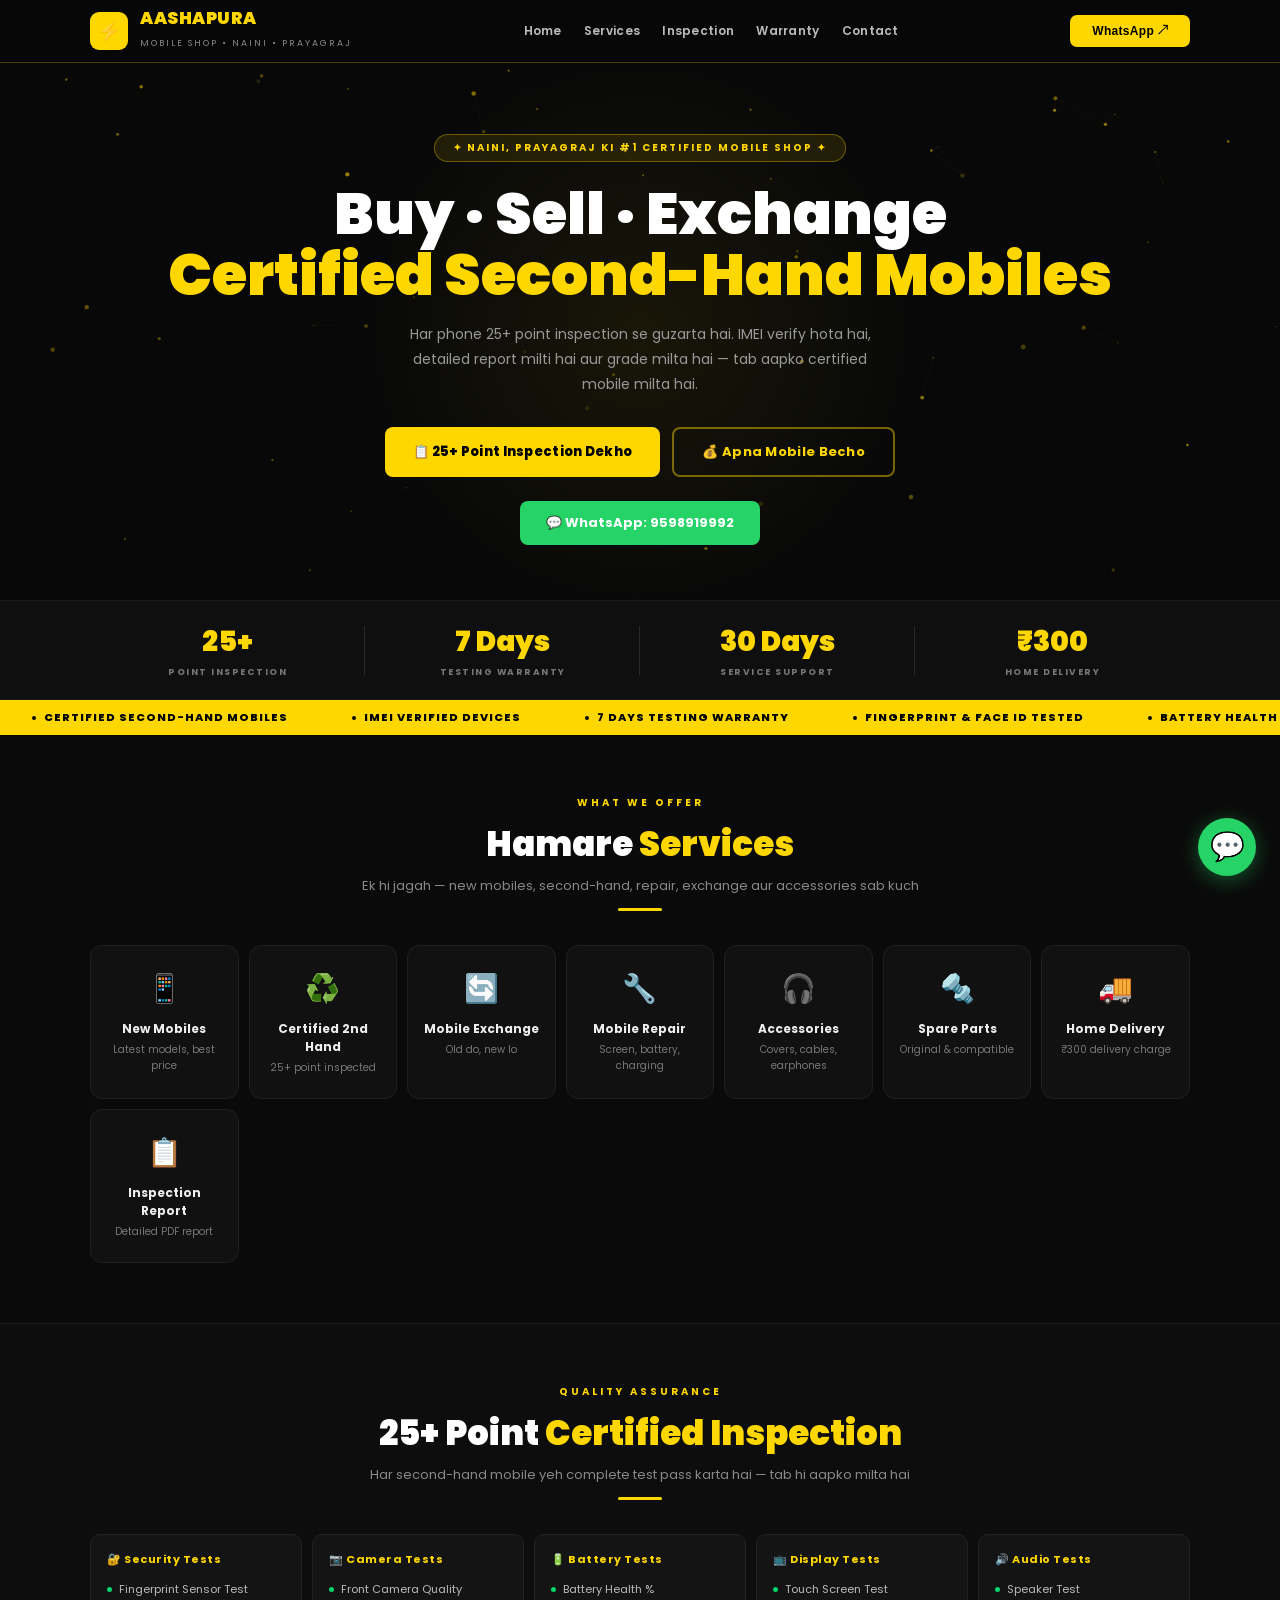
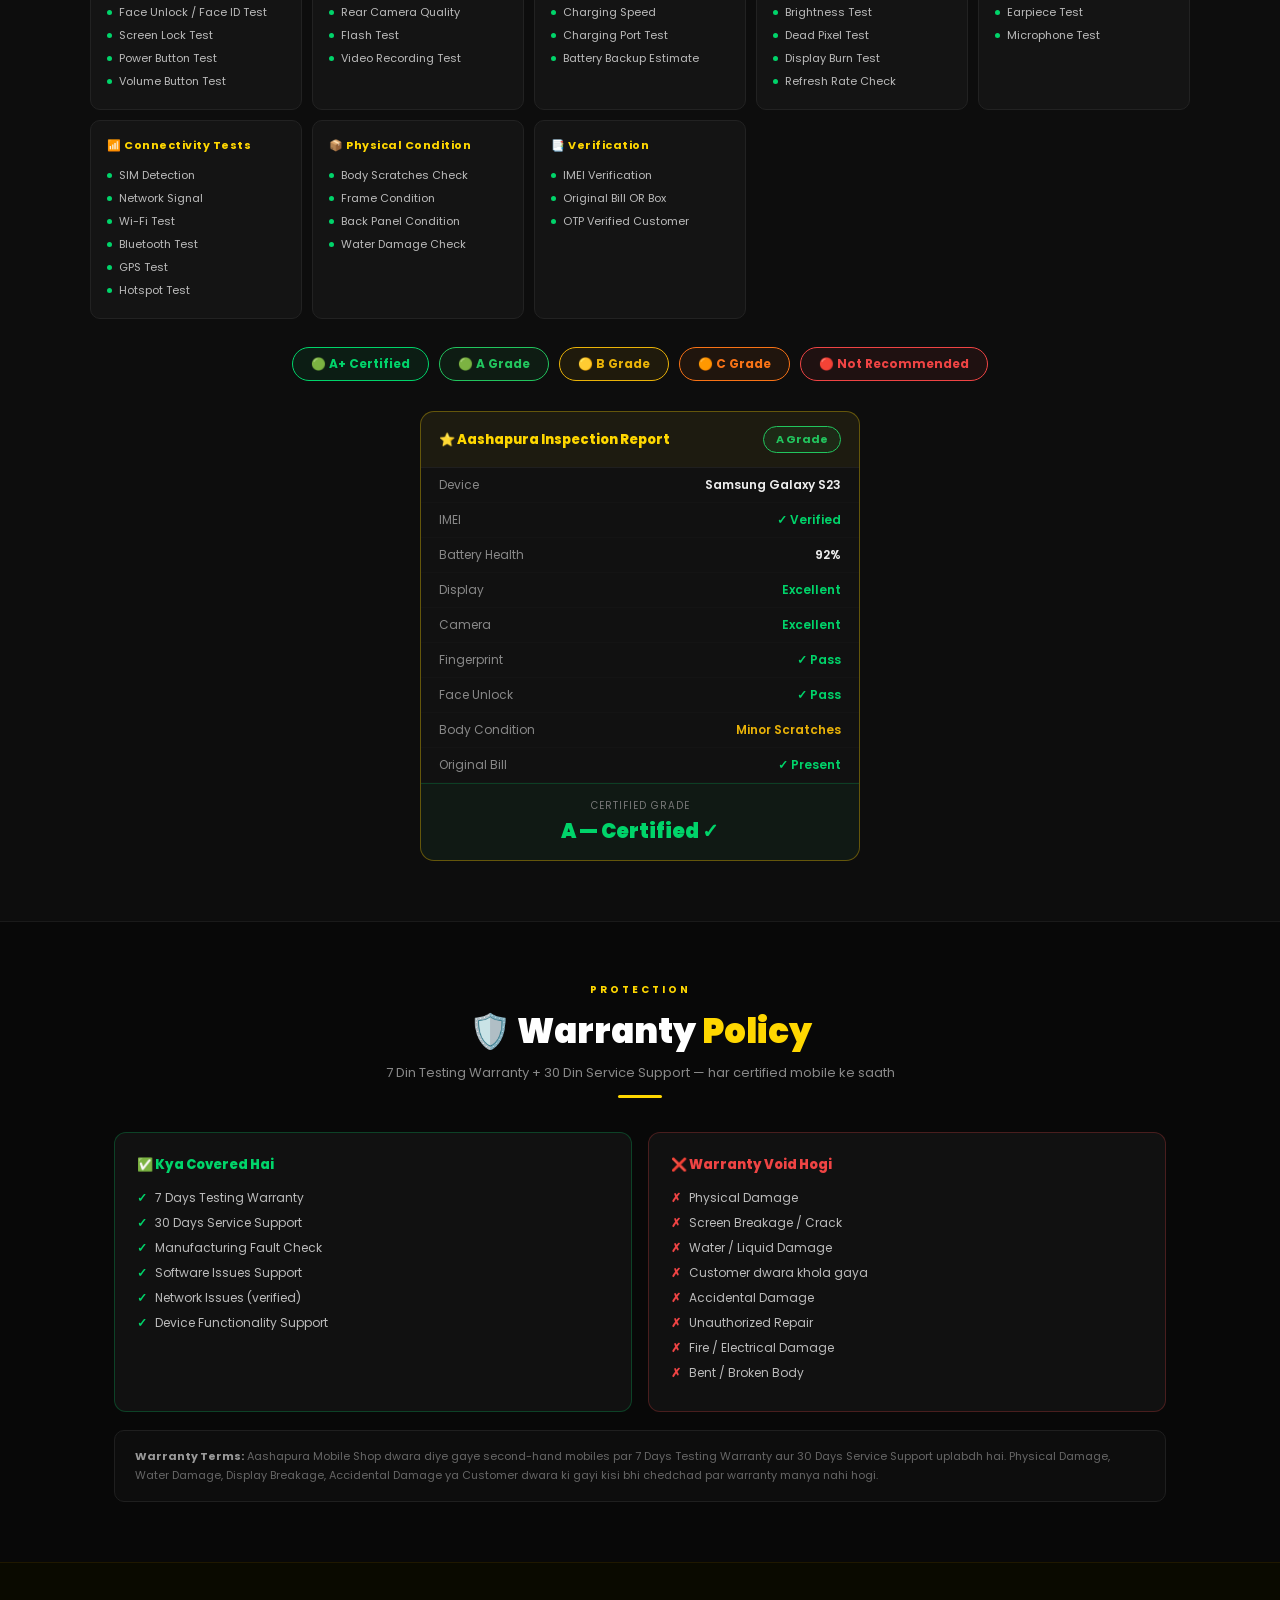
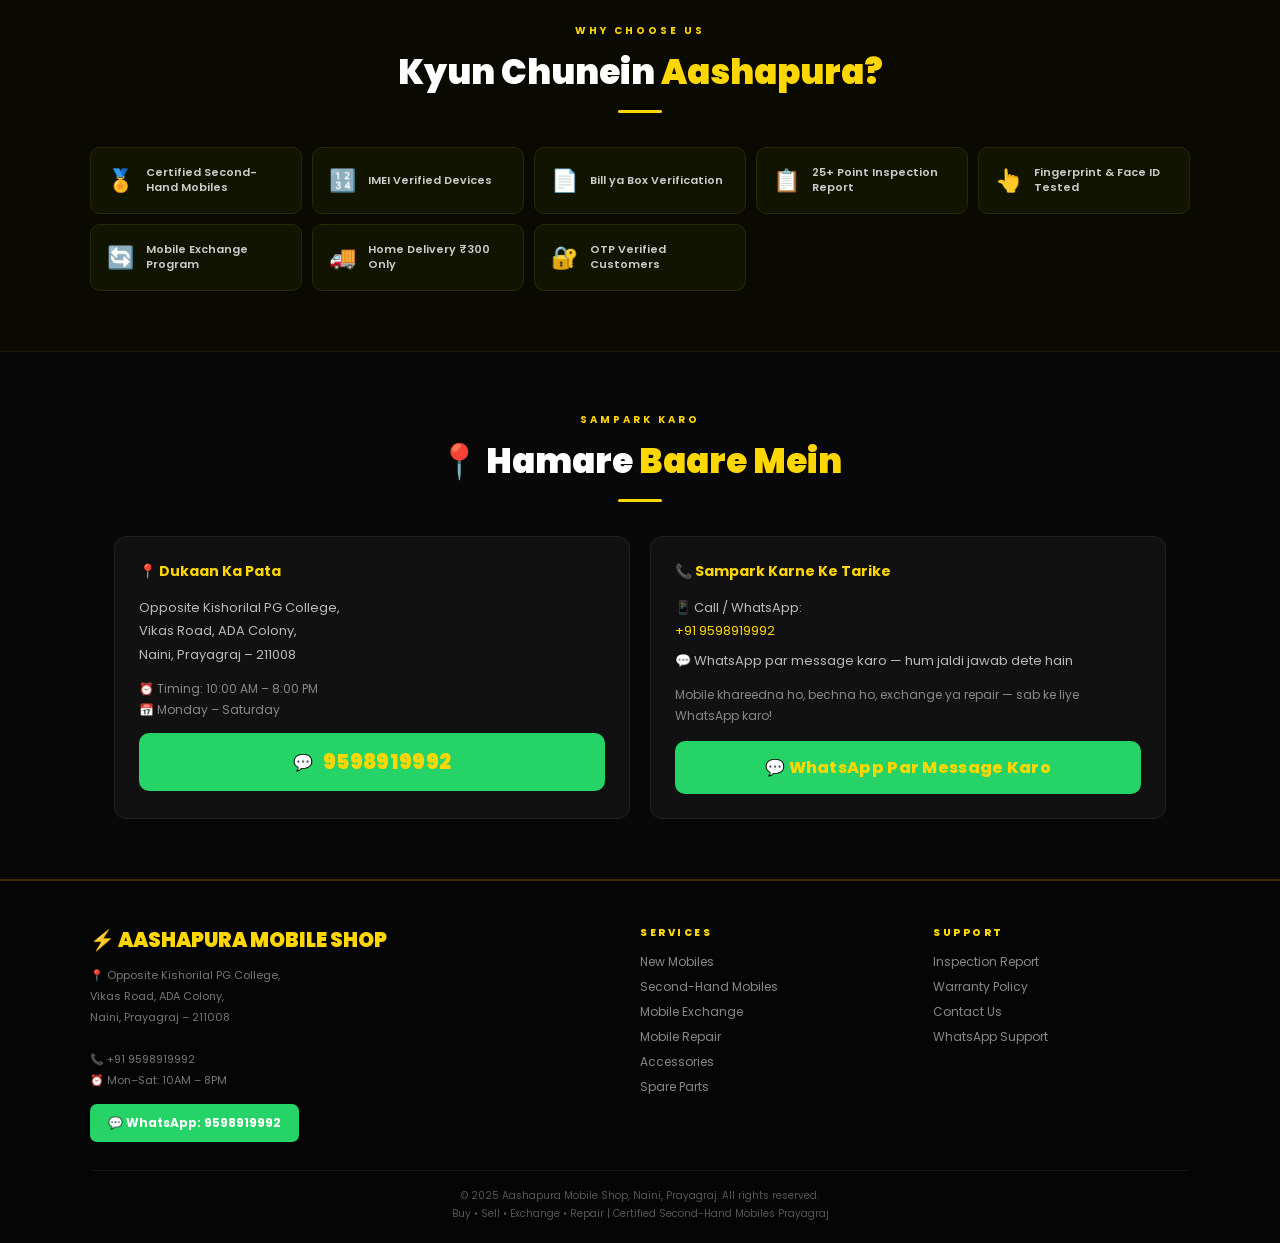
<file: index.html>
<!DOCTYPE html>
<html lang="hi">
<head>
<meta charset="UTF-8">
<meta name="viewport" content="width=device-width, initial-scale=1.0">
<meta name="description" content="Aashapura Mobile Shop - Prayagraj ki #1 Certified Second-Hand Mobile Shop. IMEI Verified, 25+ Point Inspection, 7 Days Warranty. Buy, Sell, Exchange, Repair.">
<meta name="keywords" content="second hand mobile Prayagraj, certified mobile Naini, mobile exchange Prayagraj, mobile repair Naini, Aashapura mobile shop">
<title>Aashapura Mobile Shop | Certified Second-Hand Mobiles | Naini, Prayagraj</title>
<link rel="preconnect" href="https://fonts.googleapis.com">
<link href="https://fonts.googleapis.com/css2?family=Poppins:wght@300;400;600;700;900&display=swap" rel="stylesheet">
<style>
*{margin:0;padding:0;box-sizing:border-box;}
html{scroll-behavior:smooth;}
body{font-family:'Poppins',sans-serif;background:#080808;color:#fff;overflow-x:hidden;}
:root{
  --y:#FFD700;
  --y2:#FFA500;
  --dark:#080808;
  --dark2:#111;
  --dark3:#1a1a1a;
  --green:#00d46a;
  --wa:#25D366;
}

/* ===== NAVBAR ===== */
nav{
  background:rgba(8,8,8,0.97);
  border-bottom:1px solid rgba(255,215,0,0.25);
  padding:0 24px;
  position:sticky;
  top:0;
  z-index:1000;
  backdrop-filter:blur(12px);
  -webkit-backdrop-filter:blur(12px);
}
.nav-inner{
  max-width:1100px;
  margin:0 auto;
  display:flex;
  align-items:center;
  justify-content:space-between;
  height:62px;
}
.logo{display:flex;align-items:center;gap:12px;text-decoration:none;}
.logo-icon{
  width:38px;height:38px;
  background:var(--y);
  border-radius:9px;
  display:flex;align-items:center;justify-content:center;
  font-size:20px;
  animation:logoPulse 2.5s ease-in-out infinite;
  flex-shrink:0;
}
@keyframes logoPulse{0%,100%{transform:scale(1);}50%{transform:scale(1.07);}}
.logo-text{font-size:17px;font-weight:900;color:var(--y);letter-spacing:.5px;line-height:1.1;}
.logo-sub{font-size:9px;color:#888;letter-spacing:2px;font-weight:400;}
.nav-links{display:flex;gap:22px;}
.nav-links a{
  color:#bbb;text-decoration:none;
  font-size:12px;font-weight:600;
  transition:color .2s;letter-spacing:.3px;
}
.nav-links a:hover{color:var(--y);}
.nav-cta{
  background:var(--y);color:#000;
  border:none;padding:9px 22px;
  border-radius:7px;font-weight:800;
  font-size:12px;cursor:pointer;
  letter-spacing:.3px;
  transition:transform .15s,box-shadow .15s;
}
.nav-cta:hover{transform:scale(1.05);box-shadow:0 4px 16px rgba(255,215,0,0.3);}
.hamburger{display:none;flex-direction:column;gap:5px;cursor:pointer;padding:4px;}
.hamburger span{width:22px;height:2px;background:var(--y);border-radius:2px;transition:.3s;}
.mobile-menu{
  display:none;
  background:#111;
  border-top:1px solid #222;
  padding:16px 24px;
}
.mobile-menu a{
  display:block;color:#ccc;text-decoration:none;
  font-size:14px;font-weight:600;padding:10px 0;
  border-bottom:1px solid #1f1f1f;
  transition:color .2s;
}
.mobile-menu a:hover{color:var(--y);}
.mobile-menu.open{display:block;}

/* ===== HERO ===== */
.hero{
  position:relative;
  background:#080808;
  padding:70px 24px 55px;
  text-align:center;
  overflow:hidden;
  min-height:520px;
  display:flex;flex-direction:column;
  align-items:center;justify-content:center;
}
#particles-canvas{
  position:absolute;top:0;left:0;
  width:100%;height:100%;
  pointer-events:none;z-index:0;
}
.hero-glow{
  position:absolute;top:50%;left:50%;
  transform:translate(-50%,-50%);
  width:600px;height:600px;
  background:radial-gradient(circle,rgba(255,215,0,0.07) 0%,transparent 65%);
  pointer-events:none;
  animation:glowPulse 3s ease-in-out infinite;
}
@keyframes glowPulse{
  0%,100%{opacity:.5;transform:translate(-50%,-50%) scale(1);}
  50%{opacity:1;transform:translate(-50%,-50%) scale(1.12);}
}
.hero-content{position:relative;z-index:2;}
.hero-badge{
  display:inline-flex;align-items:center;gap:6px;
  background:rgba(255,215,0,0.1);
  border:1px solid rgba(255,215,0,0.35);
  color:var(--y);font-size:10px;font-weight:700;
  padding:5px 18px;border-radius:20px;
  letter-spacing:2px;margin-bottom:22px;
  animation:fadeDown .7s ease both;
}
@keyframes fadeDown{from{opacity:0;transform:translateY(-14px);}to{opacity:1;transform:translateY(0);}}
.hero h1{
  font-size:clamp(28px,6vw,58px);
  font-weight:900;line-height:1.05;
  margin-bottom:16px;
  animation:fadeUp .7s .1s ease both;
}
.hero h1 .highlight{
  color:var(--y);
  animation:shimmer 3s ease-in-out infinite;
}
@keyframes shimmer{
  0%,100%{text-shadow:0 0 20px rgba(255,215,0,0.2);}
  50%{text-shadow:0 0 50px rgba(255,215,0,0.6),0 0 100px rgba(255,215,0,0.15);}
}
@keyframes fadeUp{from{opacity:0;transform:translateY(18px);}to{opacity:1;transform:translateY(0);}}
.hero p{
  font-size:14px;color:#999;
  max-width:500px;margin:0 auto 30px;
  line-height:1.8;
  animation:fadeUp .7s .2s ease both;
}
.hero-btns{
  display:flex;gap:12px;justify-content:center;
  flex-wrap:wrap;margin-bottom:24px;
  animation:fadeUp .7s .3s ease both;
}
.btn-gold{
  background:var(--y);color:#000;
  padding:13px 28px;border-radius:8px;
  font-weight:800;font-size:13px;border:none;
  cursor:pointer;letter-spacing:.3px;
  transition:all .2s;text-decoration:none;
  display:inline-flex;align-items:center;gap:8px;
}
.btn-gold:hover{transform:translateY(-3px);box-shadow:0 10px 28px rgba(255,215,0,0.28);}
.btn-ghost{
  background:transparent;color:var(--y);
  padding:13px 28px;border-radius:8px;
  font-weight:700;font-size:13px;
  border:2px solid rgba(255,215,0,0.45);
  cursor:pointer;letter-spacing:.3px;
  transition:all .2s;text-decoration:none;
  display:inline-flex;align-items:center;gap:8px;
}
.btn-ghost:hover{border-color:var(--y);background:rgba(255,215,0,0.06);}
.wa-btn{
  display:inline-flex;align-items:center;gap:9px;
  background:var(--wa);color:#fff;
  padding:12px 26px;border-radius:8px;
  font-weight:700;font-size:13px;
  text-decoration:none;
  transition:all .2s;
  animation:fadeUp .7s .4s ease both;
}
.wa-btn:hover{transform:translateY(-2px);box-shadow:0 8px 24px rgba(37,211,102,0.3);}

/* ===== STATS BAR ===== */
.stats-bar{
  background:#0f0f0f;
  border-top:1px solid #1a1a1a;
  border-bottom:1px solid #1a1a1a;
  padding:0 24px;
}
.stats-inner{
  max-width:1100px;margin:0 auto;
  display:flex;justify-content:space-around;
  flex-wrap:wrap;
}
.stat-item{
  padding:20px 16px;text-align:center;
  position:relative;flex:1;min-width:100px;
}
.stat-item:not(:last-child)::after{
  content:'';position:absolute;right:0;top:25%;
  height:50%;width:1px;background:#2a2a2a;
}
.stat-num{
  font-size:28px;font-weight:900;
  color:var(--y);display:block;
}
.stat-label{
  font-size:9px;color:#777;
  letter-spacing:1.5px;font-weight:700;
  margin-top:3px;
}

/* ===== TICKER ===== */
.ticker{
  background:var(--y);padding:9px 0;
  overflow:hidden;
}
.ticker-track{
  display:flex;
  animation:tick 25s linear infinite;
  white-space:nowrap;
}
@keyframes tick{from{transform:translateX(0);}to{transform:translateX(-50%);}}
.tick-item{
  font-size:11px;font-weight:800;color:#000;
  padding:0 32px;letter-spacing:1px;
  display:inline-flex;align-items:center;gap:8px;
}
.tick-dot{width:4px;height:4px;background:#000;border-radius:50%;display:inline-block;}

/* ===== SECTION COMMON ===== */
.section{padding:60px 24px;max-width:1100px;margin:0 auto;}
.sec-eyebrow{
  font-size:10px;font-weight:700;
  color:var(--y);letter-spacing:3px;
  text-align:center;margin-bottom:8px;
}
.sec-title{
  font-size:clamp(22px,3.5vw,34px);
  font-weight:900;text-align:center;margin-bottom:6px;
}
.sec-title span{color:var(--y);}
.sec-sub{font-size:13px;color:#888;text-align:center;margin-bottom:0;}
.gold-line{width:44px;height:3px;background:var(--y);margin:12px auto 34px;border-radius:2px;}

/* ===== SERVICES ===== */
.services-section{padding:60px 24px;background:#0a0a0a;}
.services-inner{max-width:1100px;margin:0 auto;}
.services-grid{
  display:grid;
  grid-template-columns:repeat(auto-fit,minmax(130px,1fr));
  gap:10px;
}
.svc{
  background:#111;border:1px solid #1f1f1f;
  border-radius:12px;padding:22px 14px;
  text-align:center;cursor:pointer;
  transition:all .25s;position:relative;overflow:hidden;
}
.svc::before{
  content:'';position:absolute;
  top:-50%;left:-50%;width:200%;height:200%;
  background:radial-gradient(circle,rgba(255,215,0,0.05) 0%,transparent 50%);
  opacity:0;transition:opacity .3s;
}
.svc:hover::before{opacity:1;}
.svc:hover{border-color:rgba(255,215,0,0.45);transform:translateY(-4px);}
.svc-icon{font-size:28px;margin-bottom:10px;display:block;}
.svc h3{font-size:12px;font-weight:700;color:#eee;margin-bottom:4px;}
.svc p{font-size:10px;color:#777;}

/* ===== INSPECTION ===== */
.inspect-section{
  background:#0d0d0d;
  border-top:1px solid #1a1a1a;
  border-bottom:1px solid #1a1a1a;
  padding:60px 24px;
}
.inspect-inner{max-width:1100px;margin:0 auto;}
.checks-grid{
  display:grid;
  grid-template-columns:repeat(auto-fit,minmax(210px,1fr));
  gap:10px;margin-top:30px;
}
.check-cat{
  background:#141414;border:1px solid #222;
  border-radius:10px;padding:16px;
  transition:border-color .2s;
}
.check-cat:hover{border-color:rgba(255,215,0,0.3);}
.cat-title{
  font-size:11px;font-weight:700;color:var(--y);
  letter-spacing:.5px;margin-bottom:10px;
  display:flex;align-items:center;gap:6px;
}
.ci{
  display:flex;align-items:center;gap:7px;
  font-size:11px;color:#bbb;padding:3px 0;
}
.ci-dot{width:5px;height:5px;border-radius:50%;background:var(--green);flex-shrink:0;}

/* GRADES */
.grades-row{
  display:flex;gap:10px;justify-content:center;
  flex-wrap:wrap;margin-top:28px;
}
.grade-pill{
  padding:7px 18px;border-radius:20px;
  font-size:12px;font-weight:700;border:1px solid;
  cursor:default;transition:transform .2s;
}
.grade-pill:hover{transform:scale(1.08);}
.gAP{color:#00d46a;border-color:#00d46a;background:rgba(0,212,106,.08);}
.gA{color:#22c55e;border-color:#22c55e;background:rgba(34,197,94,.08);}
.gB{color:#eab308;border-color:#eab308;background:rgba(234,179,8,.08);}
.gC{color:#f97316;border-color:#f97316;background:rgba(249,115,22,.08);}
.gNR{color:#ef4444;border-color:#ef4444;background:rgba(239,68,68,.08);}

/* SAMPLE REPORT */
.report-wrap{max-width:440px;margin:30px auto 0;}
.report-card{
  background:#111;
  border:1px solid rgba(255,215,0,0.35);
  border-radius:14px;overflow:hidden;
}
.report-head{
  background:rgba(255,215,0,0.05);
  padding:14px 18px;
  display:flex;justify-content:space-between;align-items:center;
  border-bottom:1px solid #1f1f1f;
}
.report-head-title{font-size:13px;font-weight:800;color:var(--y);}
.rpt-row{
  display:flex;justify-content:space-between;
  padding:8px 18px;border-bottom:1px solid #141414;font-size:12px;
}
.rk{color:#888;}
.rv{font-weight:600;color:#eee;}
.rv.pass{color:var(--green);}
.rv.warn{color:#eab308;}
.report-grade{
  text-align:center;padding:14px;
  background:rgba(0,212,106,0.04);
  border-top:1px solid rgba(0,212,106,0.2);
}
.report-grade-label{font-size:10px;color:#777;letter-spacing:1px;}
.report-grade-val{font-size:20px;font-weight:900;color:var(--green);margin-top:2px;}

/* ===== WARRANTY ===== */
.warranty-section{padding:60px 24px;max-width:1100px;margin:0 auto;}
.warranty-grid{display:grid;grid-template-columns:1fr 1fr;gap:16px;margin-top:26px;}
.wb{background:#111;border-radius:12px;padding:22px;}
.wb.incl{border:1px solid rgba(0,212,106,0.25);}
.wb.void{border:1px solid rgba(239,68,68,0.25);}
.wb-title{font-size:13px;font-weight:800;margin-bottom:14px;display:flex;align-items:center;gap:6px;}
.wb.incl .wb-title{color:var(--green);}
.wb.void .wb-title{color:#ef4444;}
.witem{font-size:12px;color:#bbb;margin:7px 0;display:flex;align-items:center;gap:8px;}
.wi{color:var(--green);font-weight:700;}
.wv{color:#ef4444;font-weight:700;}
.disclaimer-box{
  background:#0d0d0d;border:1px solid #1f1f1f;
  border-radius:10px;padding:16px 20px;margin-top:18px;
}
.disclaimer-box p{font-size:11px;color:#666;line-height:1.7;}
.disclaimer-box strong{color:#999;}

/* ===== USP STRIP ===== */
.usp-section{
  background:#0a0a00;
  border-top:1px solid #1f1800;
  border-bottom:1px solid #1f1800;
  padding:60px 24px;
}
.usp-inner{max-width:1100px;margin:0 auto;}
.usp-grid{
  display:grid;
  grid-template-columns:repeat(auto-fit,minmax(180px,1fr));
  gap:10px;margin-top:28px;
}
.usp-item{
  background:#111500;border:1px solid #2a2800;
  border-radius:10px;padding:16px;
  display:flex;align-items:center;gap:12px;
  transition:border-color .2s;
}
.usp-item:hover{border-color:rgba(255,215,0,0.3);}
.usp-ic{font-size:22px;flex-shrink:0;}
.usp-text{font-size:11px;font-weight:600;color:#ccc;line-height:1.4;}

/* ===== CONTACT SECTION ===== */
.contact-section{padding:60px 24px;max-width:1100px;margin:0 auto;}
.contact-grid{display:grid;grid-template-columns:1fr 1fr;gap:20px;margin-top:28px;}
.contact-card{
  background:#111;border:1px solid #1f1f1f;
  border-radius:12px;padding:24px;
}
.contact-card h3{font-size:14px;font-weight:700;color:var(--y);margin-bottom:14px;display:flex;align-items:center;gap:8px;}
.contact-card p{font-size:13px;color:#bbb;line-height:1.8;margin-bottom:6px;}
.contact-card a{color:var(--y);text-decoration:none;}
.contact-card a:hover{text-decoration:underline;}
.wa-big{
  display:flex;align-items:center;justify-content:center;gap:10px;
  background:var(--wa);color:#fff;
  padding:14px 28px;border-radius:10px;
  font-weight:800;font-size:16px;
  text-decoration:none;margin-top:12px;
  transition:all .2s;letter-spacing:.3px;
}
.wa-big:hover{transform:translateY(-2px);box-shadow:0 10px 28px rgba(37,211,102,0.3);}
.wa-number{font-size:20px;font-weight:900;}

/* ===== FOOTER ===== */
footer{
  background:#050505;
  border-top:2px solid rgba(255,215,0,0.2);
  padding:44px 24px 20px;
}
.foot-inner{max-width:1100px;margin:0 auto;}
.foot-grid{
  display:grid;
  grid-template-columns:2fr 1fr 1fr;
  gap:36px;margin-bottom:28px;
}
.foot-logo{font-size:20px;font-weight:900;color:var(--y);margin-bottom:10px;}
.foot-addr{font-size:11px;color:#777;line-height:1.9;}
.foot-wa{
  display:inline-flex;align-items:center;gap:8px;
  background:var(--wa);color:#fff;
  padding:10px 18px;border-radius:7px;
  font-weight:700;font-size:12px;
  text-decoration:none;margin-top:14px;
  transition:transform .2s;
}
.foot-wa:hover{transform:translateY(-2px);}
.foot-col h4{
  font-size:10px;font-weight:800;color:var(--y);
  letter-spacing:2.5px;margin-bottom:12px;
}
.foot-col a{
  display:block;font-size:12px;color:#888;
  text-decoration:none;margin-bottom:7px;
  transition:color .15s;
}
.foot-col a:hover{color:var(--y);}
.foot-bottom{
  border-top:1px solid #151515;padding-top:16px;
  text-align:center;font-size:10px;color:#555;
  line-height:1.8;
}

/* ===== SCROLL REVEAL ===== */
.reveal{opacity:0;transform:translateY(24px);transition:opacity .65s ease,transform .65s ease;}
.reveal.visible{opacity:1;transform:translateY(0);}

/* ===== WHATSAPP FLOATING BUTTON ===== */
.wa-floating{
  position:fixed;bottom:24px;right:24px;
  width:58px;height:58px;
  background:var(--wa);border-radius:50%;
  display:flex;align-items:center;justify-content:center;
  font-size:28px;text-decoration:none;
  z-index:999;
  box-shadow:0 4px 20px rgba(37,211,102,0.4);
  animation:waPulse 2s ease-in-out infinite;
  transition:transform .2s;
}
.wa-floating:hover{transform:scale(1.12);}
@keyframes waPulse{
  0%,100%{box-shadow:0 4px 20px rgba(37,211,102,0.4);}
  50%{box-shadow:0 4px 32px rgba(37,211,102,0.65);}
}

/* ===== RESPONSIVE ===== */
@media(max-width:768px){
  .nav-links{display:none;}
  .hamburger{display:flex;}
  .foot-grid{grid-template-columns:1fr;}
  .warranty-grid{grid-template-columns:1fr;}
  .contact-grid{grid-template-columns:1fr;}
  .stat-item:not(:last-child)::after{display:none;}
  .hero h1{font-size:32px;}
}
@media(max-width:480px){
  nav{padding:0 16px;}
  .hero{padding:50px 16px 40px;min-height:420px;}
  .hero h1{font-size:26px;}
  .hero-badge{font-size:9px;padding:4px 12px;}
  .hero-btns .btn-gold,.hero-btns .btn-ghost{padding:11px 18px;font-size:12px;}
  .stat-num{font-size:22px;}
  .section{padding:44px 16px;}
  .services-section,.inspect-section,.usp-section,.warranty-section,.contact-section{padding:44px 16px;}
  .wa-floating{width:52px;height:52px;font-size:24px;bottom:18px;right:18px;}
}
</style>
</head>
<body>

<!-- FLOATING WHATSAPP -->
<a class="wa-floating" href="https://wa.me/919598919992" target="_blank" rel="noopener" title="WhatsApp Par Sampark Karo">💬</a>

<!-- NAVBAR -->
<nav>
  <div class="nav-inner">
    <a class="logo" href="#">
      <div class="logo-icon">⚡</div>
      <div>
        <div class="logo-text">AASHAPURA</div>
        <span class="logo-sub">MOBILE SHOP • NAINI • PRAYAGRAJ</span>
      </div>
    </a>
    <div class="nav-links">
      <a href="#">Home</a>
      <a href="#services">Services</a>
      <a href="#inspection">Inspection</a>
      <a href="#warranty">Warranty</a>
      <a href="#contact">Contact</a>
    </div>
    <button class="nav-cta" onclick="window.open('https://wa.me/919598919992','_blank')">WhatsApp ↗</button>
    <div class="hamburger" onclick="toggleMenu()" aria-label="Menu">
      <span></span><span></span><span></span>
    </div>
  </div>
  <div class="mobile-menu" id="mobileMenu">
    <a href="#" onclick="toggleMenu()">Home</a>
    <a href="#services" onclick="toggleMenu()">Services</a>
    <a href="#inspection" onclick="toggleMenu()">Inspection</a>
    <a href="#warranty" onclick="toggleMenu()">Warranty</a>
    <a href="#contact" onclick="toggleMenu()">Contact</a>
    <a href="https://wa.me/919598919992" target="_blank">💬 WhatsApp: 9598919992</a>
  </div>
</nav>

<!-- HERO -->
<div class="hero">
  <canvas id="particles-canvas"></canvas>
  <div class="hero-glow"></div>
  <div class="hero-content">
    <div class="hero-badge">✦ NAINI, PRAYAGRAJ KI #1 CERTIFIED MOBILE SHOP ✦</div>
    <h1>Buy · Sell · Exchange<br><span class="highlight">Certified Second-Hand Mobiles</span></h1>
    <p>Har phone 25+ point inspection se guzarta hai. IMEI verify hota hai, detailed report milti hai aur grade milta hai — tab aapko certified mobile milta hai.</p>
    <div class="hero-btns">
      <a class="btn-gold" href="#inspection">📋 25+ Point Inspection Dekho</a>
      <a class="btn-ghost" href="#contact">💰 Apna Mobile Becho</a>
    </div>
    <a class="wa-btn" href="https://wa.me/919598919992" target="_blank" rel="noopener">
      💬 WhatsApp: 9598919992
    </a>
  </div>
</div>

<!-- STATS BAR -->
<div class="stats-bar">
  <div class="stats-inner">
    <div class="stat-item">
      <span class="stat-num counter" data-target="25" data-suffix="+">0+</span>
      <div class="stat-label">POINT INSPECTION</div>
    </div>
    <div class="stat-item">
      <span class="stat-num counter" data-target="7" data-suffix=" Days">0</span>
      <div class="stat-label">TESTING WARRANTY</div>
    </div>
    <div class="stat-item">
      <span class="stat-num counter" data-target="30" data-suffix=" Days">0</span>
      <div class="stat-label">SERVICE SUPPORT</div>
    </div>
    <div class="stat-item">
      <span class="stat-num">₹300</span>
      <div class="stat-label">HOME DELIVERY</div>
    </div>
  </div>
</div>

<!-- TICKER -->
<div class="ticker" aria-hidden="true">
  <div class="ticker-track">
    <span class="tick-item"><span class="tick-dot"></span>CERTIFIED SECOND-HAND MOBILES</span>
    <span class="tick-item"><span class="tick-dot"></span>IMEI VERIFIED DEVICES</span>
    <span class="tick-item"><span class="tick-dot"></span>7 DAYS TESTING WARRANTY</span>
    <span class="tick-item"><span class="tick-dot"></span>FINGERPRINT &amp; FACE ID TESTED</span>
    <span class="tick-item"><span class="tick-dot"></span>BATTERY HEALTH CHECK</span>
    <span class="tick-item"><span class="tick-dot"></span>MOBILE EXCHANGE PROGRAM</span>
    <span class="tick-item"><span class="tick-dot"></span>OTP VERIFIED CUSTOMERS</span>
    <span class="tick-item"><span class="tick-dot"></span>HOME DELIVERY ₹300 ONLY</span>
    <span class="tick-item"><span class="tick-dot"></span>CERTIFIED SECOND-HAND MOBILES</span>
    <span class="tick-item"><span class="tick-dot"></span>IMEI VERIFIED DEVICES</span>
    <span class="tick-item"><span class="tick-dot"></span>7 DAYS TESTING WARRANTY</span>
    <span class="tick-item"><span class="tick-dot"></span>FINGERPRINT &amp; FACE ID TESTED</span>
    <span class="tick-item"><span class="tick-dot"></span>BATTERY HEALTH CHECK</span>
    <span class="tick-item"><span class="tick-dot"></span>MOBILE EXCHANGE PROGRAM</span>
    <span class="tick-item"><span class="tick-dot"></span>OTP VERIFIED CUSTOMERS</span>
    <span class="tick-item"><span class="tick-dot"></span>HOME DELIVERY ₹300 ONLY</span>
  </div>
</div>

<!-- SERVICES -->
<div class="services-section" id="services">
  <div class="services-inner">
    <div class="sec-eyebrow reveal">WHAT WE OFFER</div>
    <h2 class="sec-title reveal">Hamare <span>Services</span></h2>
    <p class="sec-sub reveal">Ek hi jagah — new mobiles, second-hand, repair, exchange aur accessories sab kuch</p>
    <div class="gold-line"></div>
    <div class="services-grid reveal">
      <div class="svc"><span class="svc-icon">📱</span><h3>New Mobiles</h3><p>Latest models, best price</p></div>
      <div class="svc"><span class="svc-icon">♻️</span><h3>Certified 2nd Hand</h3><p>25+ point inspected</p></div>
      <div class="svc"><span class="svc-icon">🔄</span><h3>Mobile Exchange</h3><p>Old do, new lo</p></div>
      <div class="svc"><span class="svc-icon">🔧</span><h3>Mobile Repair</h3><p>Screen, battery, charging</p></div>
      <div class="svc"><span class="svc-icon">🎧</span><h3>Accessories</h3><p>Covers, cables, earphones</p></div>
      <div class="svc"><span class="svc-icon">🔩</span><h3>Spare Parts</h3><p>Original &amp; compatible</p></div>
      <div class="svc"><span class="svc-icon">🚚</span><h3>Home Delivery</h3><p>₹300 delivery charge</p></div>
      <div class="svc"><span class="svc-icon">📋</span><h3>Inspection Report</h3><p>Detailed PDF report</p></div>
    </div>
  </div>
</div>

<!-- INSPECTION -->
<div class="inspect-section" id="inspection">
  <div class="inspect-inner">
    <div class="sec-eyebrow">QUALITY ASSURANCE</div>
    <h2 class="sec-title">25+ Point <span>Certified Inspection</span></h2>
    <p class="sec-sub">Har second-hand mobile yeh complete test pass karta hai — tab hi aapko milta hai</p>
    <div class="gold-line"></div>
    <div class="checks-grid reveal">
      <div class="check-cat">
        <div class="cat-title">🔐 Security Tests</div>
        <div class="ci"><div class="ci-dot"></div>Fingerprint Sensor Test</div>
        <div class="ci"><div class="ci-dot"></div>Face Unlock / Face ID Test</div>
        <div class="ci"><div class="ci-dot"></div>Screen Lock Test</div>
        <div class="ci"><div class="ci-dot"></div>Power Button Test</div>
        <div class="ci"><div class="ci-dot"></div>Volume Button Test</div>
      </div>
      <div class="check-cat">
        <div class="cat-title">📷 Camera Tests</div>
        <div class="ci"><div class="ci-dot"></div>Front Camera Quality</div>
        <div class="ci"><div class="ci-dot"></div>Rear Camera Quality</div>
        <div class="ci"><div class="ci-dot"></div>Flash Test</div>
        <div class="ci"><div class="ci-dot"></div>Video Recording Test</div>
      </div>
      <div class="check-cat">
        <div class="cat-title">🔋 Battery Tests</div>
        <div class="ci"><div class="ci-dot"></div>Battery Health %</div>
        <div class="ci"><div class="ci-dot"></div>Charging Speed</div>
        <div class="ci"><div class="ci-dot"></div>Charging Port Test</div>
        <div class="ci"><div class="ci-dot"></div>Battery Backup Estimate</div>
      </div>
      <div class="check-cat">
        <div class="cat-title">📺 Display Tests</div>
        <div class="ci"><div class="ci-dot"></div>Touch Screen Test</div>
        <div class="ci"><div class="ci-dot"></div>Brightness Test</div>
        <div class="ci"><div class="ci-dot"></div>Dead Pixel Test</div>
        <div class="ci"><div class="ci-dot"></div>Display Burn Test</div>
        <div class="ci"><div class="ci-dot"></div>Refresh Rate Check</div>
      </div>
      <div class="check-cat">
        <div class="cat-title">🔊 Audio Tests</div>
        <div class="ci"><div class="ci-dot"></div>Speaker Test</div>
        <div class="ci"><div class="ci-dot"></div>Earpiece Test</div>
        <div class="ci"><div class="ci-dot"></div>Microphone Test</div>
      </div>
      <div class="check-cat">
        <div class="cat-title">📶 Connectivity Tests</div>
        <div class="ci"><div class="ci-dot"></div>SIM Detection</div>
        <div class="ci"><div class="ci-dot"></div>Network Signal</div>
        <div class="ci"><div class="ci-dot"></div>Wi-Fi Test</div>
        <div class="ci"><div class="ci-dot"></div>Bluetooth Test</div>
        <div class="ci"><div class="ci-dot"></div>GPS Test</div>
        <div class="ci"><div class="ci-dot"></div>Hotspot Test</div>
      </div>
      <div class="check-cat">
        <div class="cat-title">📦 Physical Condition</div>
        <div class="ci"><div class="ci-dot"></div>Body Scratches Check</div>
        <div class="ci"><div class="ci-dot"></div>Frame Condition</div>
        <div class="ci"><div class="ci-dot"></div>Back Panel Condition</div>
        <div class="ci"><div class="ci-dot"></div>Water Damage Check</div>
      </div>
      <div class="check-cat">
        <div class="cat-title">📑 Verification</div>
        <div class="ci"><div class="ci-dot"></div>IMEI Verification</div>
        <div class="ci"><div class="ci-dot"></div>Original Bill OR Box</div>
        <div class="ci"><div class="ci-dot"></div>OTP Verified Customer</div>
      </div>
    </div>

    <!-- GRADES -->
    <div class="grades-row reveal">
      <span class="grade-pill gAP">🟢 A+ Certified</span>
      <span class="grade-pill gA">🟢 A Grade</span>
      <span class="grade-pill gB">🟡 B Grade</span>
      <span class="grade-pill gC">🟠 C Grade</span>
      <span class="grade-pill gNR">🔴 Not Recommended</span>
    </div>

    <!-- SAMPLE REPORT -->
    <div class="report-wrap reveal">
      <div class="report-card">
        <div class="report-head">
          <div class="report-head-title">⭐ Aashapura Inspection Report</div>
          <span class="grade-pill gA" style="font-size:11px;padding:4px 12px;">A Grade</span>
        </div>
        <div class="rpt-row"><span class="rk">Device</span><span class="rv">Samsung Galaxy S23</span></div>
        <div class="rpt-row"><span class="rk">IMEI</span><span class="rv pass">✓ Verified</span></div>
        <div class="rpt-row"><span class="rk">Battery Health</span><span class="rv">92%</span></div>
        <div class="rpt-row"><span class="rk">Display</span><span class="rv pass">Excellent</span></div>
        <div class="rpt-row"><span class="rk">Camera</span><span class="rv pass">Excellent</span></div>
        <div class="rpt-row"><span class="rk">Fingerprint</span><span class="rv pass">✓ Pass</span></div>
        <div class="rpt-row"><span class="rk">Face Unlock</span><span class="rv pass">✓ Pass</span></div>
        <div class="rpt-row"><span class="rk">Body Condition</span><span class="rv warn">Minor Scratches</span></div>
        <div class="rpt-row"><span class="rk">Original Bill</span><span class="rv pass">✓ Present</span></div>
        <div class="report-grade">
          <div class="report-grade-label">CERTIFIED GRADE</div>
          <div class="report-grade-val">A — Certified ✓</div>
        </div>
      </div>
    </div>
  </div>
</div>

<!-- WARRANTY -->
<div class="warranty-section" id="warranty">
  <div class="sec-eyebrow reveal">PROTECTION</div>
  <h2 class="sec-title reveal">🛡️ Warranty <span>Policy</span></h2>
  <p class="sec-sub reveal">7 Din Testing Warranty + 30 Din Service Support — har certified mobile ke saath</p>
  <div class="gold-line"></div>
  <div class="warranty-grid reveal">
    <div class="wb incl">
      <div class="wb-title">✅ Kya Covered Hai</div>
      <div class="witem"><span class="wi">✓</span> 7 Days Testing Warranty</div>
      <div class="witem"><span class="wi">✓</span> 30 Days Service Support</div>
      <div class="witem"><span class="wi">✓</span> Manufacturing Fault Check</div>
      <div class="witem"><span class="wi">✓</span> Software Issues Support</div>
      <div class="witem"><span class="wi">✓</span> Network Issues (verified)</div>
      <div class="witem"><span class="wi">✓</span> Device Functionality Support</div>
    </div>
    <div class="wb void">
      <div class="wb-title">❌ Warranty Void Hogi</div>
      <div class="witem"><span class="wv">✗</span> Physical Damage</div>
      <div class="witem"><span class="wv">✗</span> Screen Breakage / Crack</div>
      <div class="witem"><span class="wv">✗</span> Water / Liquid Damage</div>
      <div class="witem"><span class="wv">✗</span> Customer dwara khola gaya</div>
      <div class="witem"><span class="wv">✗</span> Accidental Damage</div>
      <div class="witem"><span class="wv">✗</span> Unauthorized Repair</div>
      <div class="witem"><span class="wv">✗</span> Fire / Electrical Damage</div>
      <div class="witem"><span class="wv">✗</span> Bent / Broken Body</div>
    </div>
  </div>
  <div class="disclaimer-box reveal">
    <p><strong>Warranty Terms:</strong> Aashapura Mobile Shop dwara diye gaye second-hand mobiles par 7 Days Testing Warranty aur 30 Days Service Support uplabdh hai. Physical Damage, Water Damage, Display Breakage, Accidental Damage ya Customer dwara ki gayi kisi bhi chedchad par warranty manya nahi hogi.</p>
  </div>
</div>

<!-- USP -->
<div class="usp-section">
  <div class="usp-inner">
    <div class="sec-eyebrow">WHY CHOOSE US</div>
    <h2 class="sec-title">Kyun Chunein <span>Aashapura?</span></h2>
    <div class="gold-line"></div>
    <div class="usp-grid reveal">
      <div class="usp-item"><div class="usp-ic">🏅</div><div class="usp-text">Certified Second-Hand Mobiles</div></div>
      <div class="usp-item"><div class="usp-ic">🔢</div><div class="usp-text">IMEI Verified Devices</div></div>
      <div class="usp-item"><div class="usp-ic">📄</div><div class="usp-text">Bill ya Box Verification</div></div>
      <div class="usp-item"><div class="usp-ic">📋</div><div class="usp-text">25+ Point Inspection Report</div></div>
      <div class="usp-item"><div class="usp-ic">👆</div><div class="usp-text">Fingerprint &amp; Face ID Tested</div></div>
      <div class="usp-item"><div class="usp-ic">🔄</div><div class="usp-text">Mobile Exchange Program</div></div>
      <div class="usp-item"><div class="usp-ic">🚚</div><div class="usp-text">Home Delivery ₹300 Only</div></div>
      <div class="usp-item"><div class="usp-ic">🔐</div><div class="usp-text">OTP Verified Customers</div></div>
    </div>
  </div>
</div>

<!-- CONTACT -->
<div class="contact-section" id="contact">
  <div class="sec-eyebrow reveal">SAMPARK KARO</div>
  <h2 class="sec-title reveal">📍 Hamare <span>Baare Mein</span></h2>
  <div class="gold-line"></div>
  <div class="contact-grid reveal">
    <div class="contact-card">
      <h3>📍 Dukaan Ka Pata</h3>
      <p>Opposite Kishorilal PG College,<br>Vikas Road, ADA Colony,<br>Naini, Prayagraj – 211008</p>
      <p style="margin-top:12px;color:#888;font-size:12px;">⏰ Timing: 10:00 AM – 8:00 PM<br>📅 Monday – Saturday</p>
      <a class="wa-big" href="https://wa.me/919598919992" target="_blank" rel="noopener">
        💬 <span class="wa-number">9598919992</span>
      </a>
    </div>
    <div class="contact-card">
      <h3>📞 Sampark Karne Ke Tarike</h3>
      <p>📱 Call / WhatsApp:<br><a href="tel:+919598919992">+91 9598919992</a></p>
      <p>💬 WhatsApp par message karo — hum jaldi jawab dete hain</p>
      <p style="margin-top:12px;font-size:12px;color:#888;">Mobile khareedna ho, bechna ho, exchange ya repair — sab ke liye WhatsApp karo!</p>
      <a class="wa-big" href="https://wa.me/919598919992?text=Namaste!%20Mujhe%20mobile%20ke%20baare%20mein%20jankari%20chahiye." target="_blank" rel="noopener" style="margin-top:14px;">
        💬 WhatsApp Par Message Karo
      </a>
    </div>
  </div>
</div>

<!-- FOOTER -->
<footer>
  <div class="foot-inner">
    <div class="foot-grid">
      <div>
        <div class="foot-logo">⚡ AASHAPURA MOBILE SHOP</div>
        <div class="foot-addr">
          📍 Opposite Kishorilal PG College,<br>
          Vikas Road, ADA Colony,<br>
          Naini, Prayagraj – 211008<br><br>
          📞 +91 9598919992<br>
          ⏰ Mon–Sat: 10AM – 8PM
        </div>
        <a class="foot-wa" href="https://wa.me/919598919992" target="_blank" rel="noopener">
          💬 WhatsApp: 9598919992
        </a>
      </div>
      <div class="foot-col">
        <h4>SERVICES</h4>
        <a href="#services">New Mobiles</a>
        <a href="#services">Second-Hand Mobiles</a>
        <a href="#services">Mobile Exchange</a>
        <a href="#services">Mobile Repair</a>
        <a href="#services">Accessories</a>
        <a href="#services">Spare Parts</a>
      </div>
      <div class="foot-col">
        <h4>SUPPORT</h4>
        <a href="#inspection">Inspection Report</a>
        <a href="#warranty">Warranty Policy</a>
        <a href="#contact">Contact Us</a>
        <a href="https://wa.me/919598919992" target="_blank">WhatsApp Support</a>
      </div>
    </div>
    <div class="foot-bottom">
      © 2025 Aashapura Mobile Shop, Naini, Prayagraj. All rights reserved.<br>
      Buy • Sell • Exchange • Repair | Certified Second-Hand Mobiles Prayagraj
    </div>
  </div>
</footer>

<script>
/* MOBILE MENU */
function toggleMenu(){
  document.getElementById('mobileMenu').classList.toggle('open');
}

/* PARTICLES */
(function(){
  const canvas=document.getElementById('particles-canvas');
  if(!canvas)return;
  const ctx=canvas.getContext('2d');
  const hero=canvas.parentElement;
  function resize(){canvas.width=hero.offsetWidth;canvas.height=hero.offsetHeight;}
  resize();
  window.addEventListener('resize',resize);
  const pts=[];
  for(let i=0;i<60;i++){
    pts.push({
      x:Math.random()*canvas.width,
      y:Math.random()*canvas.height,
      vx:(Math.random()-.5)*.45,
      vy:(Math.random()-.5)*.45,
      r:Math.random()*2+.5,
      a:Math.random()*.5+.1
    });
  }
  function draw(){
    ctx.clearRect(0,0,canvas.width,canvas.height);
    pts.forEach(p=>{
      p.x+=p.vx;p.y+=p.vy;
      if(p.x<0||p.x>canvas.width)p.vx*=-1;
      if(p.y<0||p.y>canvas.height)p.vy*=-1;
      ctx.beginPath();ctx.arc(p.x,p.y,p.r,0,Math.PI*2);
      ctx.fillStyle='rgba(255,215,0,'+p.a+')';ctx.fill();
    });
    for(let i=0;i<pts.length;i++){
      for(let j=i+1;j<pts.length;j++){
        const dx=pts[i].x-pts[j].x,dy=pts[i].y-pts[j].y;
        const d=Math.sqrt(dx*dx+dy*dy);
        if(d<95){
          ctx.beginPath();
          ctx.moveTo(pts[i].x,pts[i].y);
          ctx.lineTo(pts[j].x,pts[j].y);
          ctx.strokeStyle='rgba(255,215,0,'+(0.12*(1-d/95))+')';
          ctx.lineWidth=.5;ctx.stroke();
        }
      }
    }
    requestAnimationFrame(draw);
  }
  draw();
})();

/* COUNTERS */
(function(){
  const els=document.querySelectorAll('.counter');
  const io=new IntersectionObserver(entries=>{
    entries.forEach(e=>{
      if(!e.isIntersecting)return;
      const el=e.target;
      const target=+el.dataset.target;
      const suffix=el.dataset.suffix||'';
      let cur=0;
      const step=Math.ceil(target/30);
      const t=setInterval(()=>{
        cur=Math.min(cur+step,target);
        el.textContent=cur+suffix;
        if(cur>=target)clearInterval(t);
      },40);
      io.unobserve(el);
    });
  },{threshold:.5});
  els.forEach(c=>io.observe(c));
})();

/* SCROLL REVEAL */
(function(){
  const els=document.querySelectorAll('.reveal');
  const io=new IntersectionObserver(entries=>{
    entries.forEach(e=>{
      if(e.isIntersecting){e.target.classList.add('visible');io.unobserve(e.target);}
    });
  },{threshold:.08});
  els.forEach(r=>io.observe(r));
})();
</script>
</body>
</html>
</file>
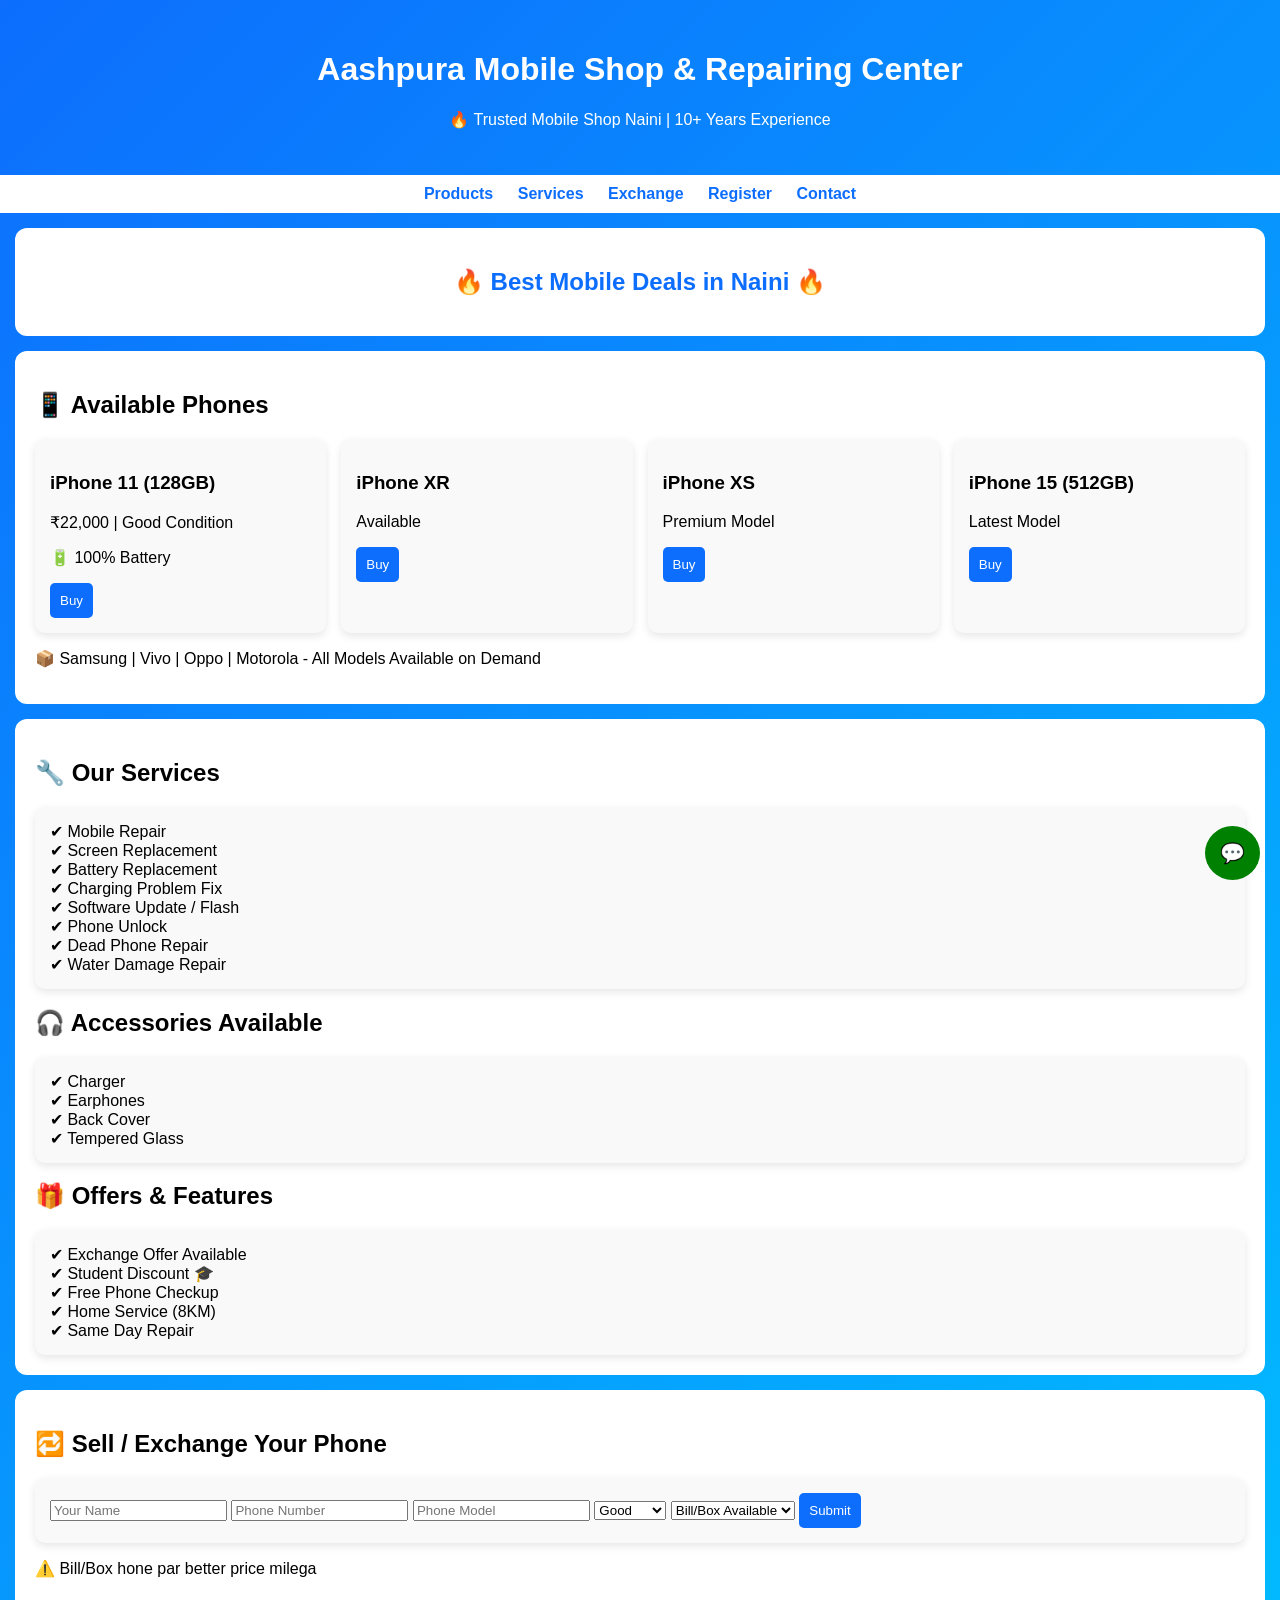
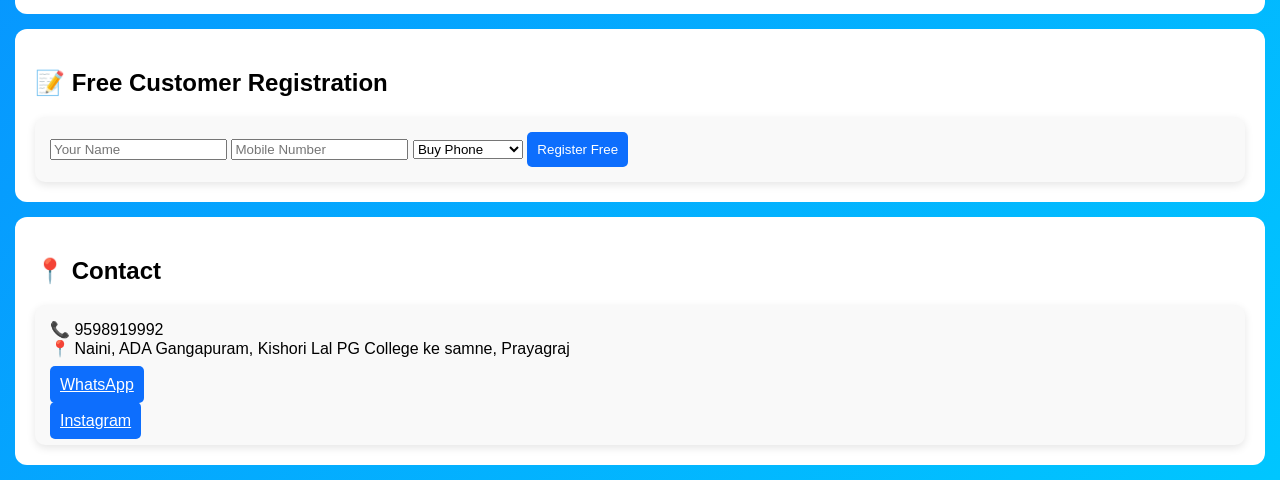
<file: asshapura.html>
<!DOCTYPE html>
<html lang="en">
<head>
<meta charset="UTF-8">
<meta name="viewport" content="width=device-width, initial-scale=1.0">
<title>Aashpura Mobile Shop</title>

<style>
body {
  margin:0;
  font-family: Arial;
  background: linear-gradient(135deg,#0d6efd,#00c6ff);
}

header {
  text-align:center;
  color:white;
  padding:30px;
}

nav {
  background:white;
  text-align:center;
  padding:10px;
}
nav a {
  margin:10px;
  text-decoration:none;
  color:#0d6efd;
  font-weight:bold;
}

section {
  background:white;
  margin:15px;
  padding:20px;
  border-radius:12px;
}

.container {
  display:grid;
  grid-template-columns:repeat(auto-fit,minmax(250px,1fr));
  gap:15px;
}

.card {
  background:#f9f9f9;
  padding:15px;
  border-radius:10px;
  box-shadow:0 3px 8px rgba(0,0,0,0.1);
}

.btn {
  background:#0d6efd;
  color:white;
  padding:10px;
  border:none;
  border-radius:5px;
  cursor:pointer;
}

.whatsapp {
  position:fixed;
  bottom:20px;
  right:20px;
  background:green;
  color:white;
  padding:15px;
  border-radius:50%;
  text-decoration:none;
  font-size:20px;
}
</style>
</head>

<body>

<header>
<h1>Aashpura Mobile Shop & Repairing Center</h1>
<p>🔥 Trusted Mobile Shop Naini | 10+ Years Experience</p>
</header>

<nav>
<a href="#products">Products</a>
<a href="#services">Services</a>
<a href="#exchange">Exchange</a>
<a href="#register">Register</a>
<a href="#contact">Contact</a>
</nav>

<section>
<h2 style="text-align:center;color:#0d6efd;">🔥 Best Mobile Deals in Naini 🔥</h2>
</section>

<!-- PRODUCTS -->
<section id="products">
<h2>📱 Available Phones</h2>

<div class="container">

<div class="card">
<h3>iPhone 11 (128GB)</h3>
<p>₹22,000 | Good Condition</p>
<p>🔋 100% Battery</p>
<button class="btn" onclick="buy('iPhone 11 128GB')">Buy</button>
</div>

<div class="card">
<h3>iPhone XR</h3>
<p>Available</p>
<button class="btn" onclick="buy('iPhone XR')">Buy</button>
</div>

<div class="card">
<h3>iPhone XS</h3>
<p>Premium Model</p>
<button class="btn" onclick="buy('iPhone XS')">Buy</button>
</div>

<div class="card">
<h3>iPhone 15 (512GB)</h3>
<p>Latest Model</p>
<button class="btn" onclick="buy('iPhone 15 512GB')">Buy</button>
</div>

</div>

<p>📦 Samsung | Vivo | Oppo | Motorola - All Models Available on Demand</p>

</section>

<!-- SERVICES -->
<section id="services">
<h2>🔧 Our Services</h2>

<div class="card">
✔ Mobile Repair<br>
✔ Screen Replacement<br>
✔ Battery Replacement<br>
✔ Charging Problem Fix<br>
✔ Software Update / Flash<br>
✔ Phone Unlock<br>
✔ Dead Phone Repair<br>
✔ Water Damage Repair
</div>

<h2>🎧 Accessories Available</h2>

<div class="card">
✔ Charger<br>
✔ Earphones<br>
✔ Back Cover<br>
✔ Tempered Glass
</div>

<h2>🎁 Offers & Features</h2>

<div class="card">
✔ Exchange Offer Available<br>
✔ Student Discount 🎓<br>
✔ Free Phone Checkup<br>
✔ Home Service (8KM)<br>
✔ Same Day Repair
</div>

</section>

<!-- EXCHANGE -->
<section id="exchange">
<h2>🔁 Sell / Exchange Your Phone</h2>

<div class="card">
<form onsubmit="exchange(); return false;">
<input type="text" id="ename" placeholder="Your Name" required>
<input type="text" id="ephone" placeholder="Phone Number" required>
<input type="text" id="emodel" placeholder="Phone Model" required>

<select id="econdition">
<option>Good</option>
<option>Average</option>
<option>Bad</option>
</select>

<select id="ebill">
<option>Bill/Box Available</option>
<option>No Bill/Box</option>
</select>

<button class="btn">Submit</button>
</form>
</div>

<p>⚠️ Bill/Box hone par better price milega</p>

</section>

<!-- REGISTER -->
<section id="register">
<h2>📝 Free Customer Registration</h2>

<div class="card">
<form onsubmit="register(); return false;">
<input type="text" id="rname" placeholder="Your Name" required>
<input type="text" id="rphone" placeholder="Mobile Number" required>

<select id="interest">
<option>Buy Phone</option>
<option>Sell Phone</option>
<option>Repair Service</option>
</select>

<button class="btn">Register Free</button>
</form>
</div>

</section>

<!-- CONTACT -->
<section id="contact">
<h2>📍 Contact</h2>

<div class="card">
📞 9598919992<br>
📍 Naini, ADA Gangapuram, Kishori Lal PG College ke samne, Prayagraj<br><br>

<a class="btn" href="https://wa.me/919598919992">WhatsApp</a><br><br>

<a class="btn" href="https://instagram.com">Instagram</a>

</div>

</section>

<a class="whatsapp" href="https://wa.me/919598919992">💬</a>

<script>
function buy(model){
  window.open("https://wa.me/919598919992?text=I want "+model);
}

function exchange(){
  var name=document.getElementById("ename").value;
  var phone=document.getElementById("ephone").value;
  var model=document.getElementById("emodel").value;

  var msg="Exchange Request:%0AName:"+name+
          "%0APhone:"+phone+
          "%0AModel:"+model;

  window.open("https://wa.me/919598919992?text="+msg);
}

function register(){
  var name=document.getElementById("rname").value;
  var phone=document.getElementById("rphone").value;
  var interest=document.getElementById("interest").value;

  var msg="New Registration:%0AName:"+name+
          "%0APhone:"+phone+
          "%0AInterest:"+interest;

  window.open("https://wa.me/919598919992?text="+msg);
}
</script>

</body>
</html>
</file>
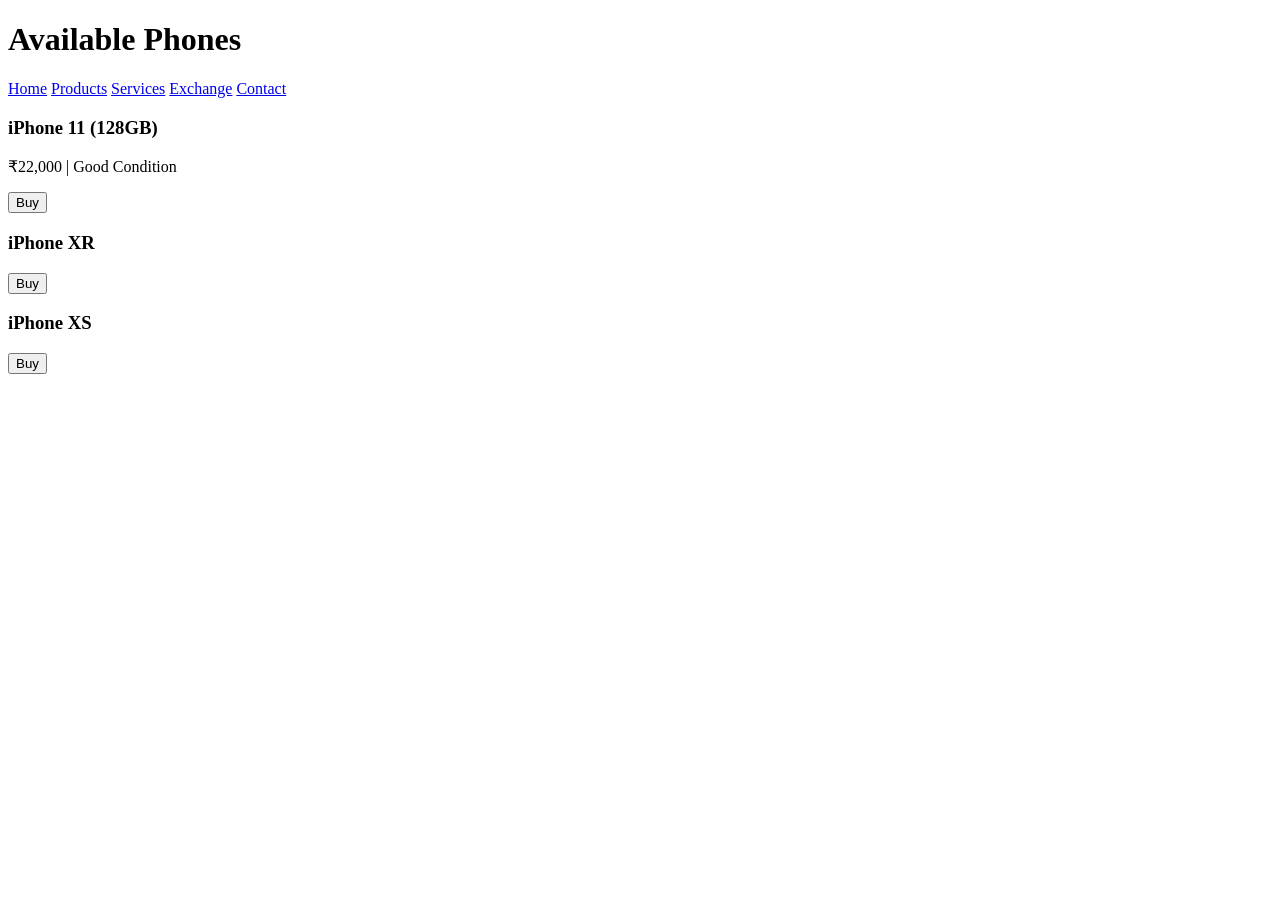
<file: product.html>
<!DOCTYPE html>
<html>
<head>
<title>Products</title>
<link rel="stylesheet" href="style.css">
<script src="script.js"></script>
</head>

<body>

<header><h1>Available Phones</h1></header>

<nav>
<a href="index.html">Home</a>
<a href="./products.html">Products</a>
<a href="./services.html">Services</a>
<a href="./exchange.html">Exchange</a>
<a href="./contact.html">Contact</a>
</nav>

<section>
<h3>iPhone 11 (128GB)</h3>
<p>₹22,000 | Good Condition</p>
<button class="btn" onclick="buy('iPhone 11')">Buy</button>

<h3>iPhone XR</h3>
<button class="btn" onclick="buy('iPhone XR')">Buy</button>

<h3>iPhone XS</h3>
<button class="btn" onclick="buy('iPhone XS')">Buy</button>

</section>

</body>
</html>
</file>
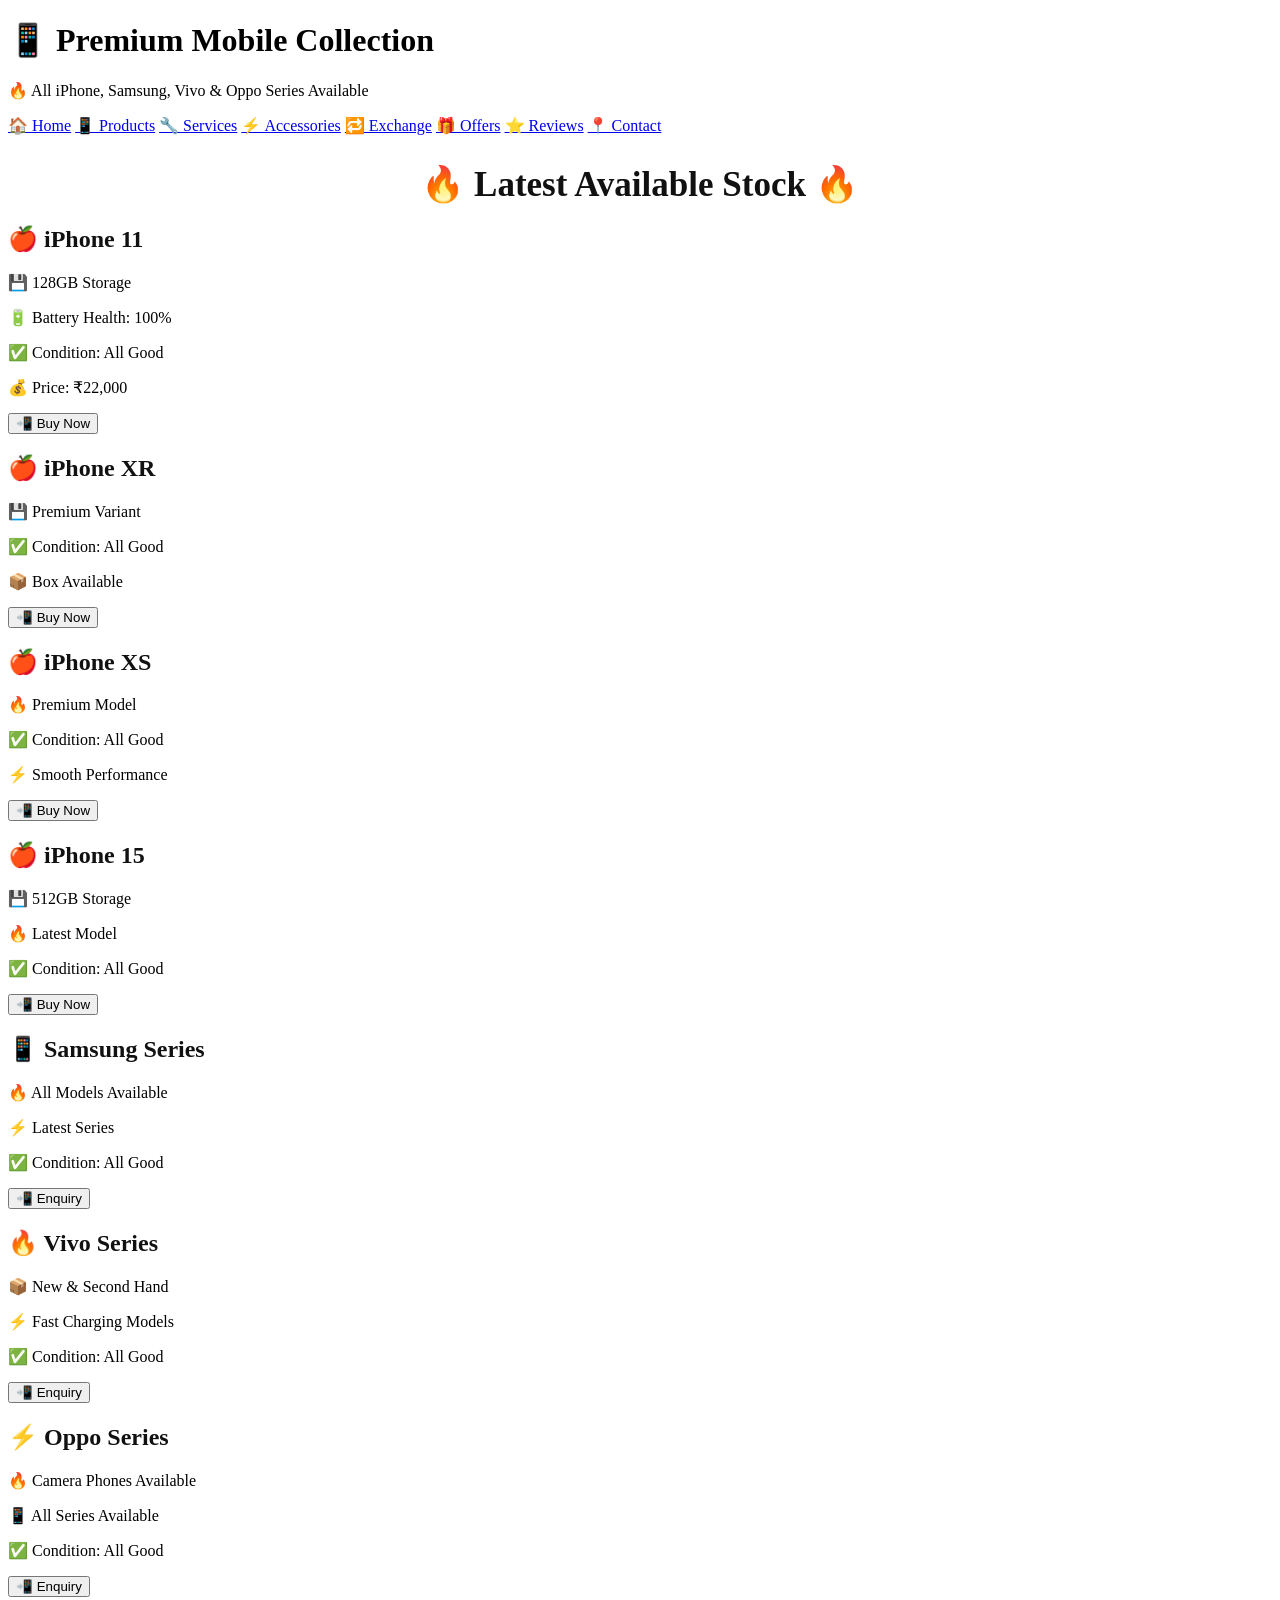
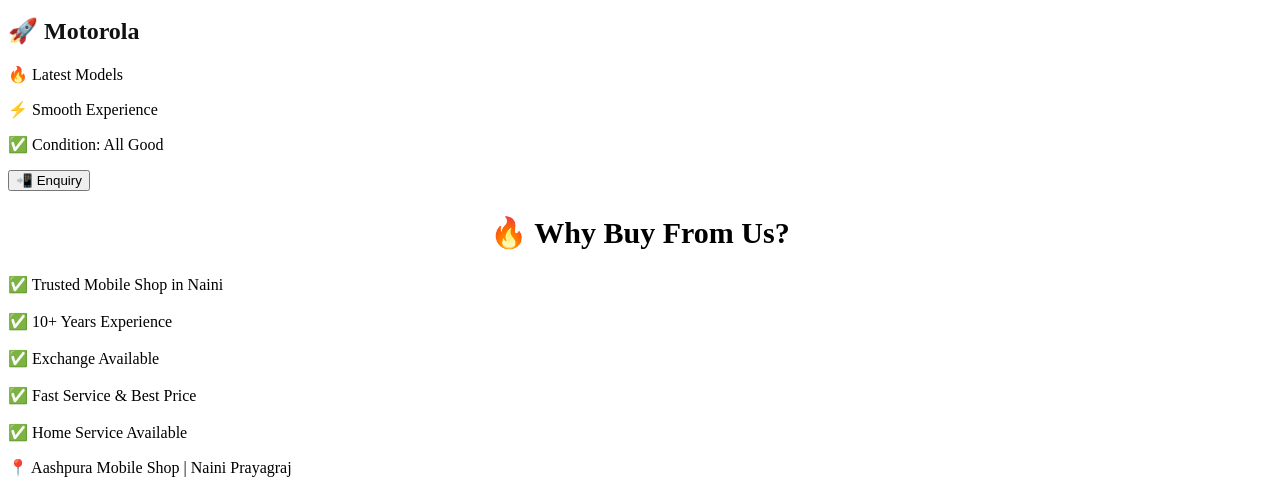
<file: products.html>
<!DOCTYPE html>
<html>
<head>

<title>Products</title>

<link rel="stylesheet" href="style.css">
<script src="script.js"></script>

</head>

<body>

<header>

<h1>📱 Premium Mobile Collection</h1>

<p>
🔥 All iPhone, Samsung, Vivo & Oppo Series Available
</p>

</header>

<nav>

<a href="index.html">🏠 Home</a>
<a href="products.html">📱 Products</a>
<a href="services.html">🔧 Services</a>
<a href="accessories.html">⚡ Accessories</a>
<a href="exchange.html">🔁 Exchange</a>
<a href="offers.html">🎁 Offers</a>
<a href="reviews.html">⭐ Reviews</a>
<a href="contact.html">📍 Contact</a>

</nav>

<section>

<h2 style="
text-align:center;
font-size:35px;
font-weight:bold;
color:#111;
margin-bottom:20px;
">
🔥 Latest Available Stock 🔥
</h2>

<div class="container">

<!-- IPHONE 11 -->

<div class="card">

<h2 style="
font-weight:bold;
color:#111;
">
🍎 iPhone 11
</h2>

<p>
💾 128GB Storage
</p>

<p>
🔋 Battery Health: 100%
</p>

<p>
✅ Condition: All Good
</p>

<p>
💰 Price: ₹22,000
</p>

<button class="btn"
onclick="buy('iPhone 11 128GB')">
📲 Buy Now
</button>

</div>

<!-- IPHONE XR -->

<div class="card">

<h2 style="
font-weight:bold;
color:#111;
">
🍎 iPhone XR
</h2>

<p>
💾 Premium Variant
</p>

<p>
✅ Condition: All Good
</p>

<p>
📦 Box Available
</p>

<button class="btn"
onclick="buy('iPhone XR')">
📲 Buy Now
</button>

</div>

<!-- IPHONE XS -->

<div class="card">

<h2 style="
font-weight:bold;
color:#111;
">
🍎 iPhone XS
</h2>

<p>
🔥 Premium Model
</p>

<p>
✅ Condition: All Good
</p>

<p>
⚡ Smooth Performance
</p>

<button class="btn"
onclick="buy('iPhone XS')">
📲 Buy Now
</button>

</div>

<!-- IPHONE 15 -->

<div class="card">

<h2 style="
font-weight:bold;
color:#111;
">
🍎 iPhone 15
</h2>

<p>
💾 512GB Storage
</p>

<p>
🔥 Latest Model
</p>

<p>
✅ Condition: All Good
</p>

<button class="btn"
onclick="buy('iPhone 15 512GB')">
📲 Buy Now
</button>

</div>

<!-- SAMSUNG -->

<div class="card">

<h2 style="
font-weight:bold;
color:#111;
">
📱 Samsung Series
</h2>

<p>
🔥 All Models Available
</p>

<p>
⚡ Latest Series
</p>

<p>
✅ Condition: All Good
</p>

<button class="btn"
onclick="buy('Samsung')">
📲 Enquiry
</button>

</div>

<!-- VIVO -->

<div class="card">

<h2 style="
font-weight:bold;
color:#111;
">
🔥 Vivo Series
</h2>

<p>
📦 New & Second Hand
</p>

<p>
⚡ Fast Charging Models
</p>

<p>
✅ Condition: All Good
</p>

<button class="btn"
onclick="buy('Vivo')">
📲 Enquiry
</button>

</div>

<!-- OPPO -->

<div class="card">

<h2 style="
font-weight:bold;
color:#111;
">
⚡ Oppo Series
</h2>

<p>
🔥 Camera Phones Available
</p>

<p>
📱 All Series Available
</p>

<p>
✅ Condition: All Good
</p>

<button class="btn"
onclick="buy('Oppo')">
📲 Enquiry
</button>

</div>

<!-- MOTOROLA -->

<div class="card">

<h2 style="
font-weight:bold;
color:#111;
">
🚀 Motorola
</h2>

<p>
🔥 Latest Models
</p>

<p>
⚡ Smooth Experience
</p>

<p>
✅ Condition: All Good
</p>

<button class="btn"
onclick="buy('Motorola')">
📲 Enquiry
</button>

</div>

</div>

</section>

<section>

<h2 style="
text-align:center;
font-size:30px;
font-weight:bold;
">
🔥 Why Buy From Us?
</h2>

<div class="card">

✅ Trusted Mobile Shop in Naini<br><br>

✅ 10+ Years Experience<br><br>

✅ Exchange Available<br><br>

✅ Fast Service & Best Price<br><br>

✅ Home Service Available

</div>

</section>

<footer>

<p>
📍 Aashpura Mobile Shop | Naini Prayagraj
</p>

</footer>

</body>
</html>
</file>
<file: style.css>
/* ==========================================
   SECOND-HAND BUY & SELL SECTIONS STYLE 
   ========================================== */

/* Container & Heading Setup */
#second-hand-stock, #sell-form-section {
    padding: 40px 20px;
    max-width: 1100px;
    margin: 30px auto;
    background: #ffffff;
    border-radius: 12px;
    box-shadow: 0 4px 15px rgba(0, 0, 0, 0.05);
}

#second-hand-stock h2, #sell-form-section h2 {
    text-align: center;
    color: #2c3e50;
    margin-bottom: 30px;
    font-size: 1.8rem;
    position: relative;
}

/* 1. Buy Section - Phone Cards Grid */
.product-grid {
    display: grid;
    grid-template-columns: repeat(auto-fit, minmax(280px, 1fr));
    gap: 25px;
    padding: 10px;
}

.phone-card {
    background: #f8f9fa;
    border: 1px solid #e9ecef;
    border-radius: 10px;
    padding: 20px;
    text-align: center;
    transition: transform 0.3s ease, box-shadow 0.3s ease;
}

.phone-card:hover {
    transform: translateY(-5px);
    box-shadow: 0 8px 20px rgba(0, 0, 0, 0.1);
}

.phone-card h3 {
    margin-bottom: 10px;
    color: #333;
    font-size: 1.4rem;
}

.phone-card p {
    color: #666;
    font-size: 0.95rem;
    margin-bottom: 8px;
}

.phone-card .price {
    font-size: 1.3rem;
    font-weight: bold;
    color: #e67e22; /* Attractive Orange Price */
    margin: 12px 0;
}

.phone-card .verified {
    color: #27ae60;
    font-weight: 600;
    font-size: 0.9rem;
    background: #e8f8f5;
    display: inline-block;
    padding: 4px 10px;
    border-radius: 20px;
    margin-bottom: 15px;
}

/* 2. Sell Section - Interactive Form */
#sellPhoneForm {
    max-width: 600px;
    margin: 0 auto;
    display: flex;
    flex-direction: column;
    gap: 15px;
}

#sellPhoneForm label {
    font-weight: 600;
    color: #495057;
    font-size: 0.95rem;
    margin-bottom: -5px;
}

#sellPhoneForm input, #sellPhoneForm select {
    padding: 12px 15px;
    border: 1px solid #ced4da;
    border-radius: 8px;
    font-size: 1rem;
    background-color: #fff;
    transition: border-color 0.2s;
}

#sellPhoneForm input:focus, #sellPhoneForm select:focus {
    outline: none;
    border-color: #3498db;
    box-shadow: 0 0 0 3px rgba(52, 152, 219, 0.1);
}

/* Global Buttons for Buy & Sell */
.phone-card button, #sellPhoneForm button {
    background: linear-gradient(135deg, #27ae60, #2ece72);
    color: white;
    border: none;
    padding: 12px 20px;
    font-size: 1rem;
    font-weight: bold;
    border-radius: 8px;
    cursor: pointer;
    transition: background 0.3s, transform 0.1s;
    box-shadow: 0 4px 6px rgba(39, 174, 96, 0.2);
}

.phone-card button:hover, #sellPhoneForm button:hover {
    background: linear-gradient(135deg, #219653, #27ae60);
    transform: translateY(-1px);
}

.phone-card button:active, #sellPhoneForm button:active {
    transform: translateY(1px);
}

/* Responsive Design for Mobile Devices */
@media (max-width: 768px) {
    #second-hand-stock, #sell-form-section {
        margin: 15px;
        padding: 20px 15px;
    }
    #sellPhoneForm {
        width: 100%;
    }
}
</file>
